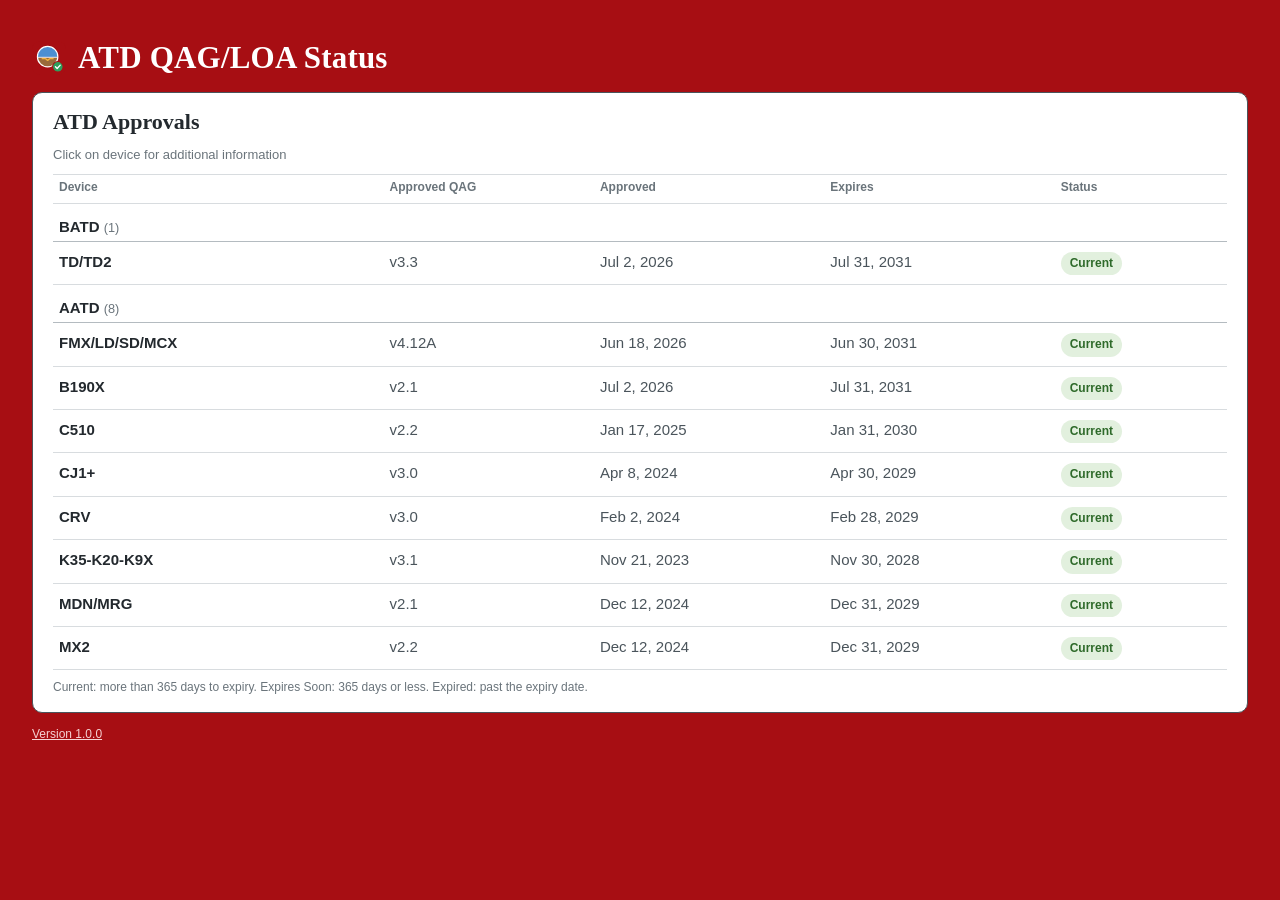
<file: index.html>
<!doctype html>
<html lang="en">
<head>
<meta charset="utf-8">
<meta name="viewport" content="width=device-width, initial-scale=1">
<meta name="robots" content="noindex, nofollow">
<meta name="theme-color" content="#A70E13">
<title>ATD QAG/LOA Status</title>
<link rel="manifest" href="manifest.webmanifest">
<link rel="icon" href="icons/icon.svg" type="image/svg+xml">
<link rel="icon" href="icons/favicon-32.png" sizes="32x32" type="image/png">
<link rel="apple-touch-icon" href="icons/apple-touch-icon.png">
<link rel="stylesheet" href="assets/app.css?v=1.0.0-8">
</head>
<body>
<div class="wrap">
  <header class="top">
    <a class="brand" href="#/"><img src="icons/icon.svg" alt="" width="34" height="34"><h1>ATD QAG/LOA Status</h1></a>
  </header>
  <main class="detail" id="main" tabindex="-1"><div class="muted">Loading…</div></main>
  <footer class="foot"><a href="changelog.html">Version 1.0.0</a></footer>
</div>
<script src="assets/app.js?v=1.0.0-8"></script>
</body>
</html>
</file>
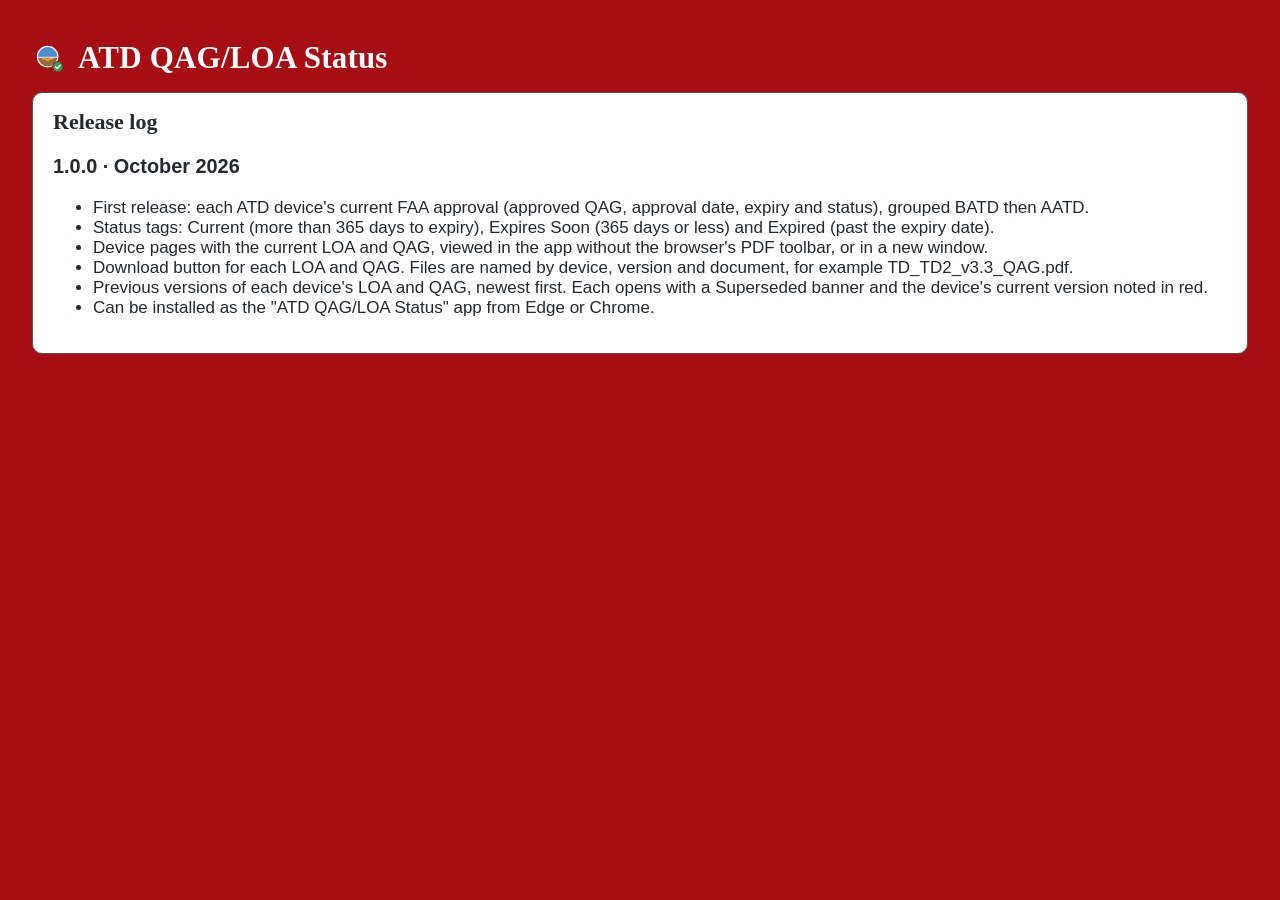
<file: changelog.html>
<!doctype html>
<html lang="en">
<head>
<meta charset="utf-8">
<meta name="viewport" content="width=device-width, initial-scale=1">
<meta name="robots" content="noindex, nofollow">
<title>Release log · ATD QAG/LOA Status</title>
<link rel="icon" href="icons/icon.svg" type="image/svg+xml">
<link rel="stylesheet" href="assets/app.css?v=1.0.0-8">
</head>
<body>
<div class="wrap">
  <header class="top"><a class="brand" href="./"><img src="icons/icon.svg" alt="" width="34" height="34"><h1>ATD QAG/LOA Status</h1></a></header>
  <main class="detail">
    <h2 class="detail-title">Release log</h2>
    <h3>1.0.0 · October 2026</h3>
    <ul>
      <li>First release: each ATD device's current FAA approval (approved QAG, approval date, expiry and status), grouped BATD then AATD.</li>
      <li>Status tags: Current (more than 365 days to expiry), Expires Soon (365 days or less) and Expired (past the expiry date).</li>
      <li>Device pages with the current LOA and QAG, viewed in the app without the browser's PDF toolbar, or in a new window.</li>
      <li>Download button for each LOA and QAG. Files are named by device, version and document, for example TD_TD2_v3.3_QAG.pdf.</li>
      <li>Previous versions of each device's LOA and QAG, newest first. Each opens with a Superseded banner and the device's current version noted in red.</li>
      <li>Can be installed as the "ATD QAG/LOA Status" app from Edge or Chrome.</li>
    </ul>
  </main>
</div>
</body>
</html>
</file>
<file: assets/app.css>
/* ATD Status: styles copied from the Certification Tracker's ATD Approvals page (tracker.css 3.2),
   trimmed to what this view uses. A change to how the tracker's ATD page looks needs making here too. */
:root{
  color-scheme: light dark;
  --fs-xs:12px; --fs-sm:13px; --fs-ui:14px; --fs-body:15px; --fs-input:16px; --fs-lg:17px; --fs-base:17px;
  --fs-title:22px; --fs-brand:31px;
  --bg:#A70E13; --on-bg:#FFFFFF; --on-bg-soft:#F6D2D4;
  --card:#FFFFFF; --card-line:#4A545B; --line:#D8DCDF; --line-strong:#B4BBC0; --hover:#E1E5E8;
  --neutral-bg:#E6E9EB; --ink:#23292E; --ink-soft:#4A545B; --ink-faint:#6A747B;
  --rust:#C2410C; --rust-bg:#FFEDD5; --gold:#875A00; --gold-bg:#FCEFD3; --sage:#2E6A2A; --sage-bg:#E2F0DE;
  --field-bg:#FFFFFF; --alert:#A70E13; --action:#1D5FA8; --action-ink:#1D5FA8;
  --radius:10px;
  --serif: Calibri, "Segoe UI", Georgia, serif;
  --sans: Calibri, "Segoe UI", -apple-system, BlinkMacSystemFont, Helvetica, Arial, sans-serif;
}
@media (prefers-color-scheme: dark){
  :root{
    --bg:#000000; --on-bg-soft:#B8C1C7;
    --card:#353D43; --card-line:#A70E13; --line:#4A545B; --line-strong:#7C8790; --hover:#434C53;
    --neutral-bg:#454E55; --ink:#FFFFFF; --ink-soft:#E4E8EB; --ink-faint:#B8C1C7;
    --rust:#FF9D66; --rust-bg:#4E3325; --gold:#E7C07E; --gold-bg:#4A3D22; --sage:#C6E0BE; --sage-bg:#2E4630;
    --field-bg:#000000; --alert:#FF8E91; --action:#2F6DB5; --action-ink:#6FA8E8;
  }
}

html{-webkit-text-size-adjust:100%;text-size-adjust:100%;}
*{box-sizing:border-box;}
a{color:var(--action-ink);}
body{margin:0;background:var(--bg);color:var(--ink);font-family:var(--sans);font-size:var(--fs-base);
  padding:clamp(16px, 4vw, 40px) clamp(12px, 3vw, 32px) 40px;}
.wrap{max-width:min(1400px, 96vw);margin:0 auto;}
button{font-family:var(--sans);font-size:var(--fs-ui);cursor:pointer;color:var(--ink);}

.top{display:flex;align-items:center;justify-content:space-between;gap:12px;margin-bottom:16px;}
.brand{display:flex;align-items:center;gap:12px;text-decoration:none;}
.brand img{border-radius:8px;flex-shrink:0;}
h1{color:var(--on-bg);font-family:var(--serif);font-weight:700;font-size:var(--fs-brand);margin:0;letter-spacing:0.2px;}
.foot{margin-top:14px;font-size:var(--fs-xs);}
.foot a{color:var(--on-bg-soft);}

.detail{background:var(--card);border:1px solid var(--card-line);border-radius:var(--radius);padding:16px 20px 18px;min-width:0;outline:none;}
.detail-head{display:flex;justify-content:space-between;align-items:flex-start;gap:12px;flex-wrap:wrap;}
.detail-title{font-family:var(--serif);font-size:var(--fs-title);font-weight:600;margin:0;line-height:1.2;}
.title-count{font-weight:400;color:var(--ink-faint);font-size:0.85em;}
.muted{color:var(--ink-faint);}
.list-empty{padding:12px 0;font-size:var(--fs-body);}
.search-note{font-size:var(--fs-xs);margin-top:10px;max-width:90ch;}

.back{display:inline-flex;align-items:center;gap:4px;margin-bottom:8px;font-size:var(--fs-ui);color:var(--action-ink);text-decoration:none;}
.back:hover{text-decoration:underline;}
.back svg,.btn-text svg,.tab svg{width:16px;height:16px;flex-shrink:0;}


.pill{font-size:var(--fs-xs);padding:3px 9px;border-radius:99px;white-space:nowrap;font-weight:600;display:inline-block;}
.pill-overdue{background:var(--rust-bg);color:var(--rust);}
.pill-gold{background:var(--gold-bg);color:var(--gold);}
.pill-sage{background:var(--sage-bg);color:var(--sage);}
.pill-neutral{background:var(--neutral-bg);color:var(--ink-soft);}

.atd-table{margin-top:12px;border-top:1px solid var(--line);}
.atd-tr{display:grid;grid-template-columns:minmax(0,1.6fr) minmax(0,1fr) minmax(0,1.1fr) minmax(0,1.1fr) minmax(0,0.8fr);gap:10px;align-items:start;width:100%;padding:9px 6px;border-bottom:1px solid var(--line);text-align:left;font-size:var(--fs-body);color:var(--ink-soft);line-height:1.45;text-decoration:none;}
a.atd-tr:hover{background:var(--hover);}
a.atd-tr:focus-visible{outline:2px solid var(--action);outline-offset:-2px;}
.atd-th{font-size:var(--fs-xs);font-weight:700;color:var(--ink-faint);padding-top:4px;padding-bottom:6px;}
.atd-tr b{color:var(--ink);}
.atd-sub{display:block;font-size:var(--fs-xs);color:var(--ink-faint);}
.atd-group{padding:14px 6px 6px;font-size:var(--fs-body);font-weight:700;color:var(--ink);border-bottom:1px solid var(--line-strong);}
.list-hint{margin-top:12px;font-size:var(--fs-sm);color:var(--ink-faint);}
.cell-label{display:none;}
@media (max-width: 720px){
  .atd-th{display:none;}
  .atd-tr{grid-template-columns:1fr 1fr;gap:4px 12px;}
  .atd-tr > span:first-child{grid-column:1/-1;}
  .cell-label{display:block;font-size:var(--fs-xs);color:var(--ink-faint);}
}

.field-grid{display:grid;grid-template-columns:repeat(auto-fit, minmax(180px, 1fr));gap:10px 20px;margin-top:12px;font-size:var(--fs-body);}
.fk{font-size:var(--fs-xs);color:var(--ink-faint);margin-bottom:2px;}
.fv{color:var(--ink);overflow-wrap:anywhere;}
@media (max-width: 640px){ .field-grid{grid-template-columns:1fr 1fr;} }

.tabs{display:flex;gap:2px;flex-wrap:wrap;margin-top:18px;border-bottom:1px solid var(--line);}
.tab{display:inline-flex;align-items:center;gap:6px;border:none;border-bottom:2px solid transparent;background:none;margin-bottom:-1px;padding:7px 10px;font-size:var(--fs-ui);color:var(--ink-soft);text-decoration:none;}
.tab:hover{color:var(--ink);border-bottom-color:var(--line-strong);}
.tab.on{color:var(--action-ink);border-bottom-color:var(--action-ink);font-weight:700;}
.doc-actions{display:flex;gap:6px;flex-wrap:wrap;margin:12px 0;}
.btn-text{display:inline-flex;align-items:center;gap:6px;border:1px solid var(--line);border-radius:8px;background:var(--card);padding:7px 12px;font-size:var(--fs-ui);color:var(--ink);text-decoration:none;}
.btn-text:hover{background:var(--hover);}
.pdf-frame{display:block;width:100%;height:max(480px, calc(100vh - 260px));border:1px solid var(--line-strong);border-radius:8px;background:var(--neutral-bg);}
.open-doc-btn{display:inline-flex;align-items:center;gap:8px;padding:12px 18px;border-radius:8px;background:var(--action);color:#FFFFFF;text-decoration:none;font-size:var(--fs-body);}
.open-doc-btn svg{width:18px;height:18px;}

.superseded{display:flex;gap:10px;align-items:flex-start;flex-wrap:wrap;justify-content:space-between;margin-top:16px;padding:10px 14px;border-radius:8px;background:var(--gold-bg);color:var(--ink);font-size:var(--fs-body);}
.superseded b{color:var(--gold);}

.prev{margin-top:18px;border-top:1px solid var(--line);}
.prev summary{cursor:pointer;padding:12px 0 8px;font-size:var(--fs-lg);font-weight:600;}
.prev summary .title-count{font-size:var(--fs-sm);}
.prev-row{display:grid;grid-template-columns:minmax(0,1fr) minmax(0,1.4fr) minmax(0,1.2fr);gap:6px 14px;align-items:baseline;padding:8px 6px;border-bottom:1px solid var(--line);font-size:var(--fs-body);color:var(--ink-soft);}
.prev-row.on{background:var(--hover);}
.prev-row b{color:var(--ink);}
.prev-files{display:flex;gap:4px 12px;flex-wrap:wrap;justify-content:flex-end;}
@media (max-width: 640px){ .prev-row{grid-template-columns:1fr auto;} .prev-row .prev-dates{grid-column:1/-1;grid-row:2;} }
.current-note{margin-top:8px;font-size:var(--fs-body);font-weight:700;color:var(--alert);}
</file>
